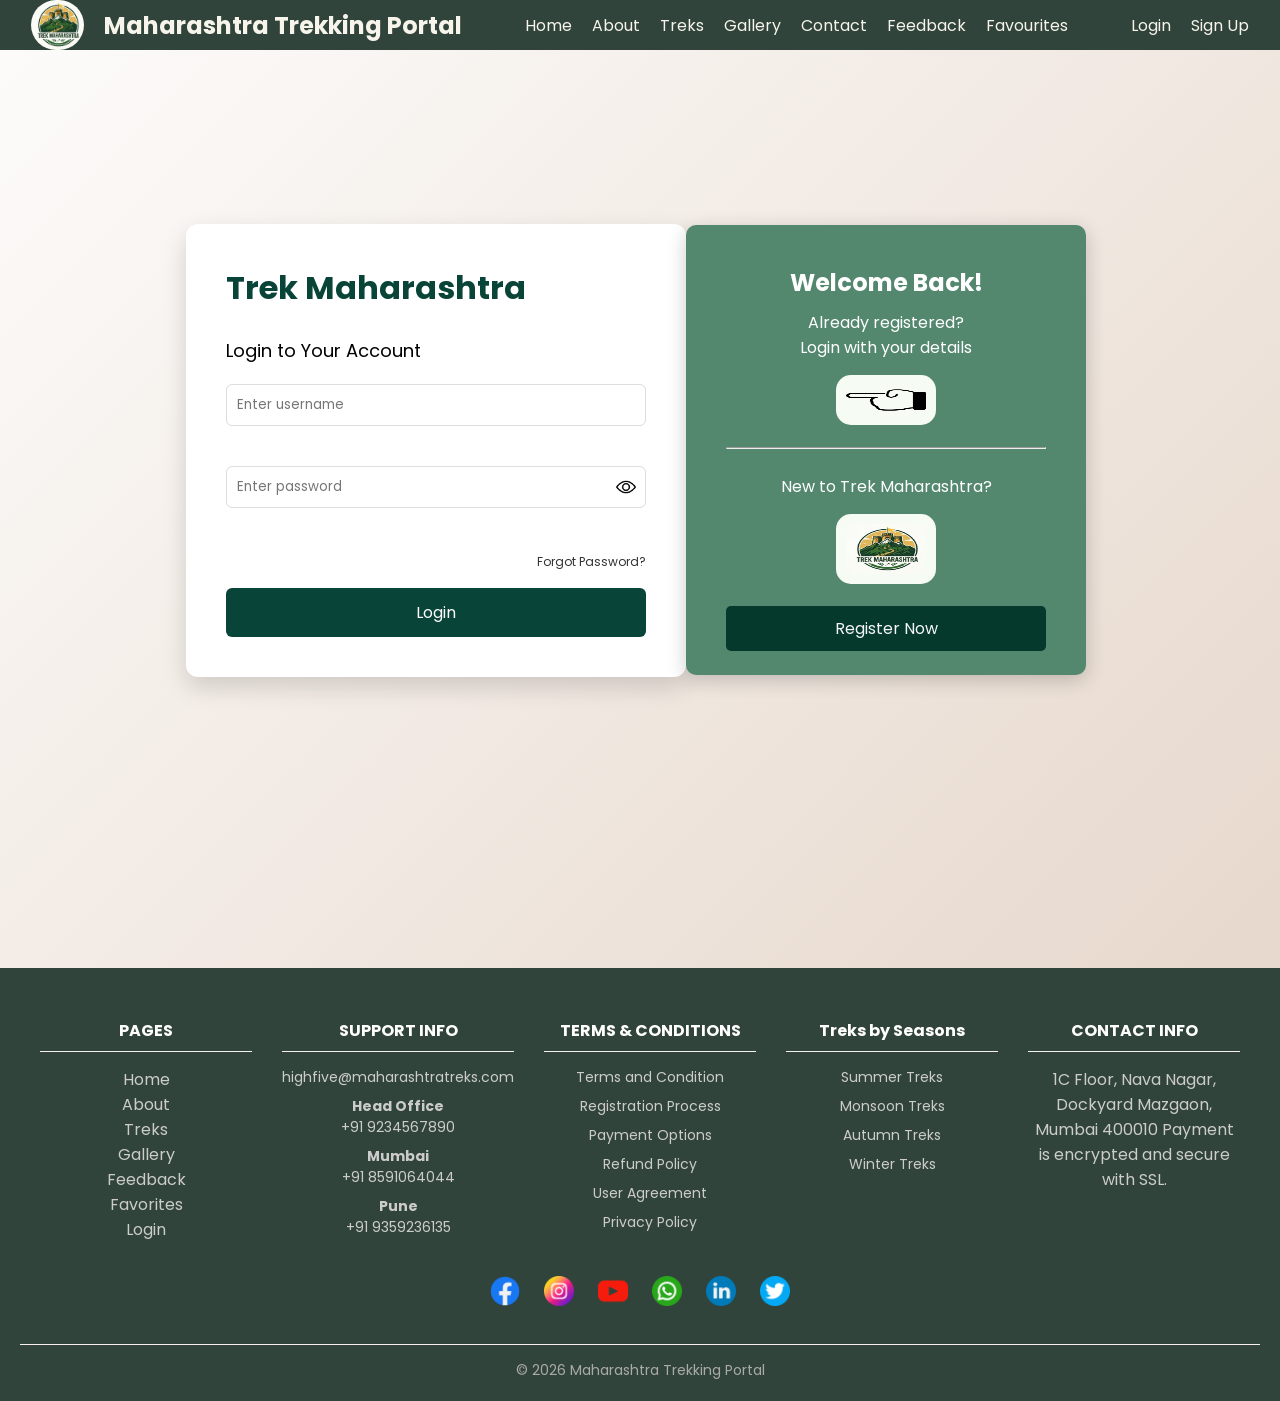
<file: pages/login.html>
<!DOCTYPE html>
<html lang="en">

<head>
    <meta charset="UTF-8">
    <meta name="viewport" content="width=device-width, initial-scale=1.0">
    <title>Trekup Login</title>
    <link rel="stylesheet" href="./../css/login.css">
    <link href="https://fonts.googleapis.com/css2?family=Poppins:wght@300;400;500&display=swap" rel="stylesheet">
</head>

<body>
    <header>
        <div class="main-containe">
            <div class="navbar-main-container">
                <div class="logo-container">
                    <img src="./../images/trek-logo.png" alt="interior-design-logo" height="50px" class="main-logo">
                    <b class="project-name">Maharashtra Trekking Portal</b>
                </div>

                <div class="menu-toggle" onclick="toggleMenu()">☰</div>

                <div class="nav-links-container" id="navMenu">
                    <a href="../index.html" class="nav-text-container"> Home</a>
                    <a href="../pages/about.html" class="nav-text-container">About</a>
                    <a href="../pages/trek.html" class="nav-text-container">Treks</a>
                    <a href="../pages/gallery.html" class="nav-text-container">Gallery</a>
                    <a href="../pages/contact.html" class="nav-text-container">Contact</a>
                    <a href="../pages/feedback.html" class="nav-text-container">Feedback</a>
                    <a href="../pages/favourite.html" class="nav-text-container">Favourites</a>
                </div>

                <div class="auth-links-containar">
                    <a href="../pages/login.html" class="nav-text-container">Login</a>
                    <a href="../pages/signup.html" class="nav-text-container">Sign Up</a>
                </div>
            </div>

    </header>
    <div class="container">

        <div class="login-box">

            <h1>Trek Maharashtra</h1><br />
            <p>Login to Your Account</p>

            <form>

                <div class="input-box">
                    <input type="text" placeholder="Enter username">
                </div>

                <div class="input-box">
                    <input type="password" id="password" placeholder="Enter password">

                    <img src="./../images/view.png" id="toggle" class="img-toggle" height="20"
                        onclick="togglePassword()">
                </div>

                <div class="options">
                    <a href="#">Forgot Password?</a>
                </div>

                <button type="submit">Login</button> <br />

                


            </form>

        </div>

        <div class="welcome-card">

            <h2>Welcome Back!</h2>
            <p>Already registered?<br>Login with your details</p>

            <img src="./../images/hand-pointing-left.png" class="login-btn" height="50px" width="30px" />

            <hr>
            <br />
            <p>New to Trek Maharashtra?</p>
            <img src="./../images/trek-logo.png" class="login-btn" height="70px" width="30px" />
            <a href="./../pages/signup.html">
                <button class="signup-btn" href="./../pages/signup.html">Register Now</button>
            </a>

        </div>

    </div>

    <script src="../js/login.js"></script><br/>
<footer class="main-footer">

    <div class="footer-container">


  <div class="footer-col">
            <h3>PAGES</h3>
           <a href="./../index.html">Home</a><br>
           <a href="./pages/about.html">About</a><br>
           <a href="./pages/treks.html">Treks</a><br>
           <a href="./pages/gallery.html">Gallery</a><br>
            <a href="./pages/feedback.html">Feedback</a><br>
           <a href="./pages/favorites.html">Favorites</a><br>
           <a href="./pages/login.html">Login</a><br>
        </div>


        <div class="footer-col">
            <h3>SUPPORT INFO</h3>
            <p><a href="mailto:homiq@gmail.com">highfive@maharashtratreks.com</a></p>
            <p><strong>Head Office</strong><br><a href="tel:9234567890">+91 9234567890</a></p>
            <p><strong>Mumbai</strong><br><a href="tel:8591064044">+91 8591064044</a></p>
            <p><strong>Pune</strong><br><a href="tel:9359236135">+91 9359236135</a></p>
        </div>

        <div class="footer-col">
            <h3>TERMS & CONDITIONS</h3>
            <p>Terms and Condition</p>
            <p>Registration Process</p>
            <p>Payment Options</p>
            <p>Refund Policy</p>
            <p>User Agreement</p>
            <p>Privacy Policy</p>
        </div>


<div class="footer-col">
            <h3>Treks by Seasons</h3>
			<p><a href="#">Summer Treks</a></p>
			<p><a href="#">Monsoon Treks</a></p>
			<p><a href="#">Autumn Treks</a></p>
			<p><a href="#">Winter Treks</a></p>
        </div>



        <div class="footer-col">
            <h3>CONTACT INFO</h3>
            <a href="https://maps.app.goo.gl/Z1JZnKfSWdZ5woG98" target="_blank" rel="noopener">
            1C Floor, Nava Nagar, Dockyard
            Mazgaon, Mumbai 400010
            Payment is encrypted and secure with SSL.</a>
        </div>

    </div>

    <div class="social-icons">
    <a href="https://www.facebook.com/maharashtratreks/" target="_blank">
    <img src="./../images/facebook.png" width="30"></a>

    <a href="https://www.instagram.com/maharashtratreks/"  target="_blank">
    <img src="./../images/instagram.png" width="30"></a>

    <a href="https://www.youtube.com/@maharashtratreks" target="_blank">
    <img src="./../images/youtub.png" width="30"></a>
    
    <a href="https://web.whatsapp.com/maharashtratreks/" target="_blank">
        <img src="./../images/whatapp.png" width="30"></a>

    <a href="https://www.inlinkedin.com/maharashtratreks/" target="_blank">
        <img src="./../images/linkedin.png" width="30"></a>

    <a href="https://web.twitter.com/maharashtratreks/" target="_blank">
        <img src="./../images/twitter.png" width="30"></a>

    </div>

    <div class="footer-bottom">
        © 2026 Maharashtra Trekking Portal
    </div>
</footer>


</body>

</html>
</file>
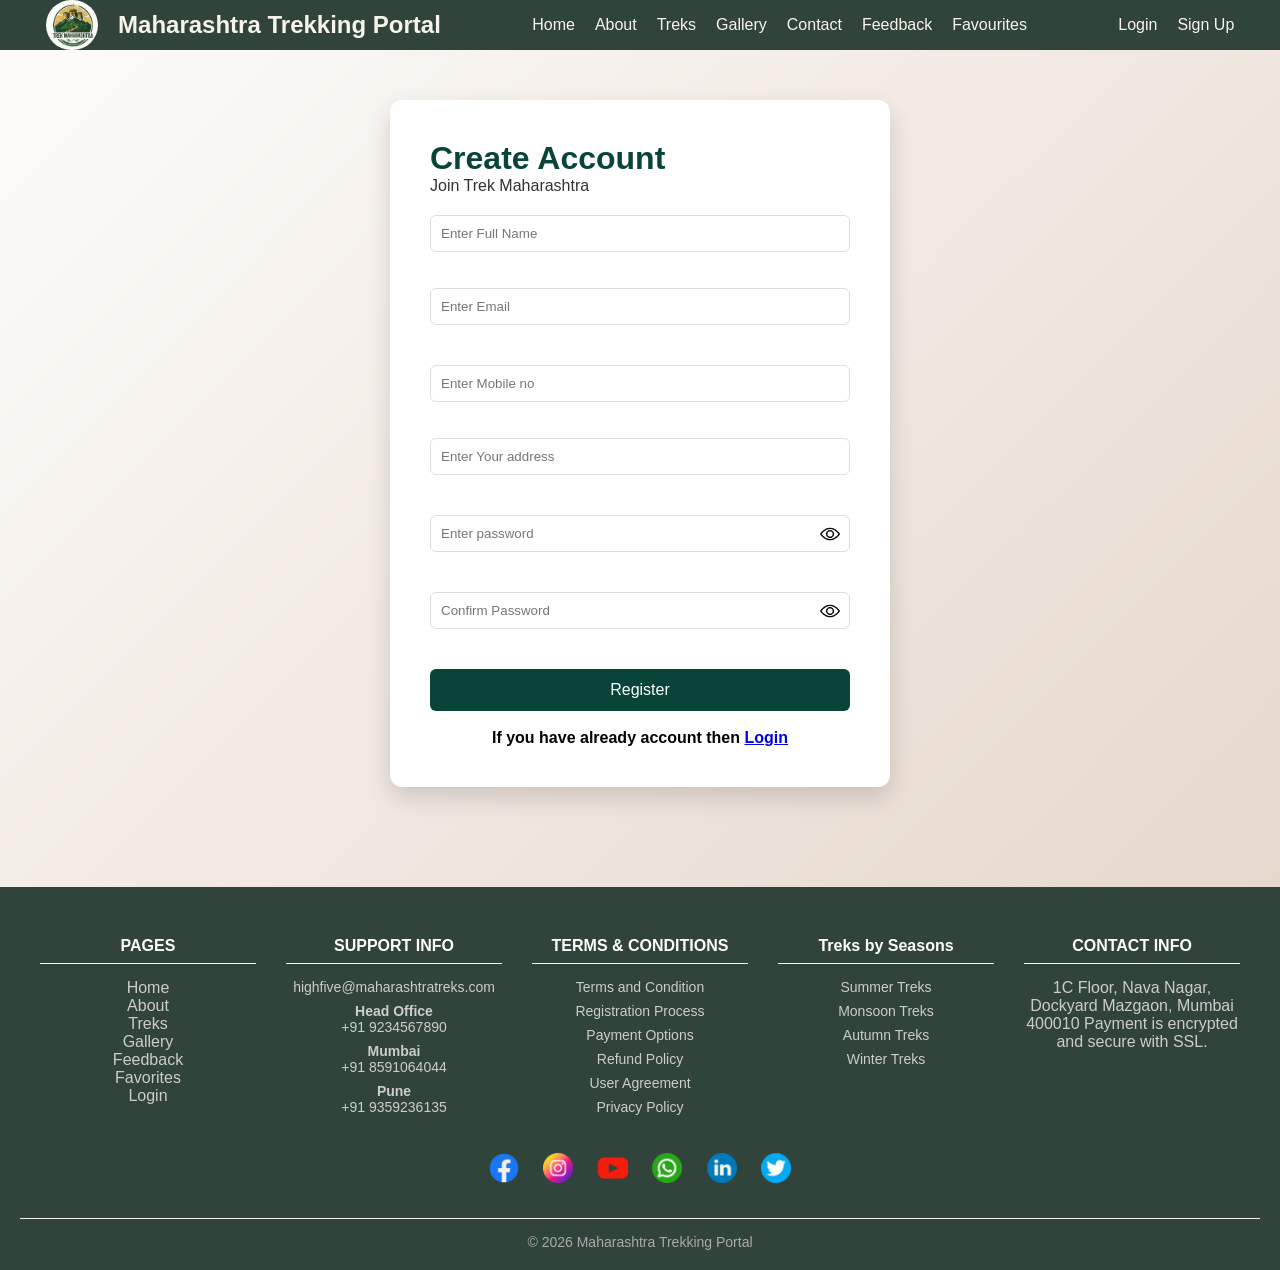
<file: pages/signup.html>
<!DOCTYPE html>
<html lang="en">

<head>
    <meta charset="UTF-8">
    <meta name="viewport" content="width=device-width, initial-scale=1.0">
    <title>Trek Portal</title>
    <link rel="stylesheet" href="./../css/signup.css">
</head>

<body>
    <header>
        <div class="main-containe">
            <div class="navbar-main-container">
                <div class="logo-container">
                    <img src="./../images/trek-logo.png" alt="interior-design-logo" height="50px" class="main-logo">
                    <b class="project-name">Maharashtra Trekking Portal</b>
                </div>

                <div class="menu-toggle" onclick="toggleMenu()">☰</div>

                <div class="nav-links-container" id="navMenu">
                    <a href="../index.html" class="nav-text-container"> Home</a>
                    <a href="../pages/about.html" class="nav-text-container">About</a>
                    <a href="../pages/trek.html" class="nav-text-container">Treks</a>
                    <a href="../pages/gallery.html" class="nav-text-container">Gallery</a>
                    <a href="../pages/contact.html" class="nav-text-container">Contact</a>
                    <a href="../pages/feedback.html" class="nav-text-container">Feedback</a>
                    <a href="../pages/favourite.html" class="nav-text-container">Favourites</a>
                </div>

                <div class="auth-links-containar">
                    <a href="../pages/login.html" class="nav-text-container">Login</a>
                    <a href="../pages/signup.html" class="nav-text-container">Sign Up</a>
                </div>
            </div>

    </header>

    <div class="container">

        <div class="login-box">

            <h1>Create Account</h1>
            <p>Join Trek Maharashtra</p>

            <form>
                <div class="input-box">
                <input type="text" id="name" placeholder="Enter Full Name"><br/><br/><br/>
                <input type="email" id="email" placeholder="Enter Email">
                    </div>
                    <div class="input-box">
                <input type="text" id="name" placeholder="Enter Mobile no"><br/><br/><br/>
                <input type="adddress" id="name" placeholder="Enter Your address">
                    </div>

                <div class="input-box">
                    <input type="password" id="password" placeholder="Enter password">
                    <img src="../images/view.png" class="img-toggle" height="20"
                        onclick="togglePassword('password', this)">
                </div>

                <div class="input-box">
                    <input type="password" id="confirmPassword" placeholder="Confirm Password">
                    <img src="../images/view.png" class="img-toggle" height="20"
                        onclick="togglePassword('confirmPassword', this)">
                </div>

                <p id="errorMsg" style="color:red;"></p>

                <p id="successMsg" style="color:green; display:none;">
                    Account created successfully! You can login now.
                    <a href="./../pages/login.html"><button type="button"  >Login</button>
                    </a>
                    
                </p>

                <button type="button" onclick="registerUser()">Register</button><br/><br/>
                <h4 align="center" >If you have already account then <a href="../pages/login.html" >Login</a></h4>
            </form>

        </div>

    </div>




    <script src="../js/signup.js"></script>

   <footer class="main-footer">

    <div class="footer-container">


  <div class="footer-col">
            <h3>PAGES</h3>
           <a href="./../index.html">Home</a><br>
           <a href="./pages/about.html">About</a><br>
           <a href="./pages/treks.html">Treks</a><br>
           <a href="./pages/gallery.html">Gallery</a><br>
            <a href="./pages/feedback.html">Feedback</a><br>
           <a href="./pages/favorites.html">Favorites</a><br>
           <a href="./pages/login.html">Login</a><br>
        </div>


        <div class="footer-col">
            <h3>SUPPORT INFO</h3>
            <p><a href="mailto:homiq@gmail.com">highfive@maharashtratreks.com</a></p>
            <p><strong>Head Office</strong><br><a href="tel:9234567890">+91 9234567890</a></p>
            <p><strong>Mumbai</strong><br><a href="tel:8591064044">+91 8591064044</a></p>
            <p><strong>Pune</strong><br><a href="tel:9359236135">+91 9359236135</a></p>
        </div>

        <div class="footer-col">
            <h3>TERMS & CONDITIONS</h3>
            <p>Terms and Condition</p>
            <p>Registration Process</p>
            <p>Payment Options</p>
            <p>Refund Policy</p>
            <p>User Agreement</p>
            <p>Privacy Policy</p>
        </div>


<div class="footer-col">
            <h3>Treks by Seasons</h3>
			<p><a href="#">Summer Treks</a></p>
			<p><a href="#">Monsoon Treks</a></p>
			<p><a href="#">Autumn Treks</a></p>
			<p><a href="#">Winter Treks</a></p>
        </div>



        <div class="footer-col">
            <h3>CONTACT INFO</h3>
            <a href="https://maps.app.goo.gl/Z1JZnKfSWdZ5woG98" target="_blank" rel="noopener">
            1C Floor, Nava Nagar, Dockyard
            Mazgaon, Mumbai 400010
            Payment is encrypted and secure with SSL.</a>
        </div>

    </div>

    <div class="social-icons">
    <a href="https://www.facebook.com/maharashtratreks/" target="_blank">
    <img src="./../images/facebook.png" width="30"></a>

    <a href="https://www.instagram.com/maharashtratreks/"  target="_blank">
    <img src="./../images/instagram.png" width="30"></a>

    <a href="https://www.youtube.com/@maharashtratreks" target="_blank">
    <img src="./../images/youtub.png" width="30"></a>
    
    <a href="https://web.whatsapp.com/maharashtratreks/" target="_blank">
        <img src="./../images/whatapp.png" width="30"></a>

    <a href="https://www.inlinkedin.com/maharashtratreks/" target="_blank">
        <img src="./../images/linkedin.png" width="30"></a>

    <a href="https://web.twitter.com/maharashtratreks/" target="_blank">
        <img src="./../images/twitter.png" width="30"></a>

    </div>

    <div class="footer-bottom">
        © 2026 Maharashtra Trekking Portal
    </div>
</footer>



    

</body>

</html>
</file>
<file: css/login.css>
*{
  margin:0;
  padding:0;
  box-sizing:border-box;
  font-family: "Poppins", sans-serif;
}



.main-footer{
margin-top:auto;
}

body{
min-height:100vh;
background:linear-gradient(135deg,#fdfcfb,#e2d1c3);
font-family:Arial, sans-serif;
display:flex;
flex-direction:column;
}

.navbar-main-container {
    background-color: #31443b;
    color: #f7f5eb ;
    display: flex;
    justify-content: space-around;
    align-items: center;
    position: fixed;
    top: 0;
    left:0;
    width: 100%;
    z-index: 1000;
}

.main-container {
    height: 600px;
    width: 1527px;
}

.logo-container {
    display: flex;
    align-items: center;
    gap: 20px;
}

.project-name {
    font-size: 24px;
    font-weight: bold;
    cursor: pointer;
    font-family:"Poppins" ,sans-serif;
}

.main-logo {
    border-radius: 60px;

}

.nav-links-container {
    display: flex;
    gap: 20px;
    cursor: pointer;
    color: #f7f5eb ;
}

.nav-text-container {
    color:#f7f5eb ;
     text-decoration: none; 
     
}
.nav-text-container:hover{
    color: #f0c76b ;            
}

.auth-links-containar {
    display: flex;
    gap: 20px;
    cursor: pointer;
}

.main-container {
    height: 600px;
    width: 1527px;
}
/* HAMBURGER BUTTON */
.menu-toggle{
display:none;
font-size:28px;
cursor:pointer;
color:white;
}

/* MOBILE VIEW */
@media screen and (max-width:768px){

.menu-toggle{
display:block;
}

.navbar-main-container{
flex-wrap:wrap;
}

.nav-links-container{
display:none;
flex-direction:column;
width:100%;
text-align:center;
background:#31443b;
}

.auth-links-containar{
display:none;
flex-direction:column;
width:100%;
text-align:center;
background:#31443b;
}

.nav-links-container.active,
.auth-links-containar.active{
display:flex;
}

}
/* ================= TABLET (601px – 992px) ================= */
@media screen and (max-width:992px){

.navbar-main-container{
    flex-wrap:wrap;
    padding:10px;
}

.nav-links-container{
    gap:15px;
}

.main-container{
    width:100%;
}

}

/* ================= LARGE SCREEN ================= */
@media screen and (min-width:1200px){

.main-container{
    width:100%;
}

}


.container{
width:90%;
height: 900px;;
display:flex;
align-items:center;
justify-content:center;
margin-left: 60px;
}

.login-box{
width:500px;
background:white;
padding:40px;
border-radius:12px;
box-shadow:0 10px 25px rgba(0,0,0,0.15);

}

.login-box h1{
color:#094438;

}

.login-box p{
font-size:18px;
margin-bottom:20px;
}

.input-box{
position:relative;
margin-bottom:40px;
}

.input-box input{
width:100%;
padding:12px;
border:1px solid #ddd;
border-radius:6px;
outline:none;
transition:0.3s;
}

.input-box input:focus{
border-color:#094438;
}

.input-box{
    position: relative;
}

.input-box input{
    width: 100%;
    padding: 10px 40px 10px 10px;
}

.img-toggle{
    position: absolute;
    right: 10px;
    top: 50%;
    transform: translateY(-50%);
    cursor: pointer;
}

.input-box span{
position:absolute;
right:10px;
top:10px;
cursor:pointer;
}

.options{
text-align:right;
margin-bottom:15px;
}

.options a{
font-size:12px;
text-decoration:none;
color:#333;
}

button{
width:100%;
padding:12px;
background:#094438;
border:none;
color:white;
border-radius:6px;
cursor:pointer;
font-size:16px;
transition:0.3s;
}

button:hover{
background:#0d5c4a;
transform:scale(1.03);
}
.welcome-card{
width: 400px;
height: 450px;
background:#53886f;
color:white;
padding:40px;
border-radius:10px;
text-align:center;
box-shadow:0 5px 20px rgba(0,0,0,0.2);
}

.welcome-card h2{
margin-bottom:10px;
}

.welcome-card p{
margin-bottom:15px;
}

.login-btn{
background:rgb(246, 251, 243);
color:#31443b;
padding:10px;
width: 100px;;
border:none;
border-radius:15px;
cursor:pointer;
margin-bottom:15px;
}

.login-btn:hover{
background:#0d5c4a;
transform:scale(1.03);
}

.signup-btn{
background:#04392c;
color:#f5f6f5;
padding:10px;
width:100%;
border:none;
border-radius:5px;
cursor:pointer;
}

/* FOOTER */

footer {
    background: #1b5e20;
    color: white;
    text-align: center;
    padding: 25px;
    margin-top: 40px;
}

/* MOBILE VIEW */
@media screen and (max-width:768px) {

    .menu-toggle {
        display: block;
    }

    .navbar-main-container {
        flex-wrap: wrap;
    }

    .nav-links-container {
        display: none;
        flex-direction: column;
        width: 100%;
        text-align: center;
        background: #31443b;
    }

    .auth-links-containar {
        display: none;
        flex-direction: column;
        width: 100%;
        text-align: center;
        background: #31443b;
    }

    .nav-links-container.active,
    .auth-links-containar.active {
        display: flex;
    }

}

/* ================= TABLET (601px – 992px) ================= */
@media screen and (max-width:992px) {

    .navbar-main-container {
        flex-wrap: wrap;
        padding: 10px;
    }

    .nav-links-container {
        gap: 15px;
    }

    .main-container {
        width: 100%;
    }

}

/* ================= LARGE SCREEN ================= */
@media screen and (min-width:1200px) {

    .main-container {
        width: 100%;
    }
}

@media (max-width:768px) {

    .contact-box {
        width: 100%;
        flex-direction: column;
    }

    .form-section {
        width: 100%;
        flex-direction: column;
    }

    .form-image {
        width: 100%;
        height: 250px;
    }

    .form-content {
        width: 100%;
    }

    .info-section {
        width: 100%;
    }

    .map-container {
        flex-direction: column;
        padding: 30px;
    }

    .trek-cards {
        width: 100%;
    }

    .map-box {
        width: 100%;
    }

}


@media (max-width:600px) {

    nav {
        flex-direction: column;
        gap: 10px;
        text-align: center;
    }

    .banner {
        height: 220px;
    }

    .header h1 {
        font-size: 24px;
    }

    .main-container {
        padding: 15px;
    }

    .form-content {
        padding: 20px;
    }

    .inquiry-section {
        display: none;
    }

    .card {
        padding: 15px;
    }

    .trek-card {
        padding: 15px;
    }

    .map-box iframe {
        height: 220px;
    }

}

@media (max-width: 480px) {
    .form-content {
        padding: 15px;
    }

    .form-image {
        display: none;
    }

    input, textarea {
        padding: 8px;
        margin: 8px 0;
    }

    .submit-btn {
        padding: 10px;
    }

    .card {
        padding: 10px;
    }

    .trek-card {
        padding: 10px;
    }
}

/* ===== FOOTER ===== */

.main-footer {
    background: #31443b;
    color: #fff;
    padding: 50px 20px 20px;
    margin-top: 50px;
}

.footer-container {
    display: flex;
    justify-content: space-between;
    flex-wrap: wrap;
    gap: 30px;
    max-width: 1200px;
    margin: auto;
}

.footer-col {
    flex: 1 1 200px;
}

.footer-col h3 {
    margin-bottom: 15px;
    font-size: 16px;
    border-bottom: 1px solid #f6f1f1;
    padding-bottom: 8px;
}

.footer-col p {
    margin: 8px 0;
    font-size: 14px;
    color: #ccc;
    cursor: pointer;
    transition: 0.3s;
}

.footer-col p:hover {
    color: #fff;
}


.footer-col a {
    text-decoration: none;
    color: #ccc;
    transition: 0.3s;
}

.footer-col a:hover {
    color: #f0c76b;
}



.social-icons {
    text-align: center;
    margin-top: 30px;
}

.social-icons a {
    margin: 0 10px;
    font-size: 20px;
    cursor: pointer;
    transition: 0.3s;
}

.social-icons span:hover {
    color: #2E8B57;
}

.footer-bottom {
    text-align: center;
    margin-top: 30px;
    font-size: 14px;
    color: #aaa;
    border-top: 1px solid #f7efef;
    padding-top: 15px;
}

@media (max-width: 768px) {

    .footer-container {
        flex-direction: column;
        text-align: center;
    }

    .footer-col {
        margin-bottom: 20px;
    }
}
</file>
<file: css/signup.css>
*{
  margin:0;
  padding:0;
  box-sizing:border-box;
  font-family: "Poppins", sans-serif;
}

body{
min-height:100vh;
background:linear-gradient(135deg,#fdfcfb,#e2d1c3);
font-family:Arial, sans-serif;
display:flex;
flex-direction:column;
}


.navbar-main-container {
    background-color: #31443b;
    color: #f7f5eb ;
    display: flex;
    justify-content: space-around;
    align-items: center;
    position: fixed;
    top: 0;
    left:0;
    width: 100%;
    z-index: 1000;
}

.main-container {
    height: 600px;
    width: 1527px;
}

.logo-container {
    display: flex;
    align-items: center;
    gap: 20px;
}

.project-name {
    font-size: 24px;
    font-weight: bold;
    cursor: pointer;
    font-family:"Poppins" ,sans-serif;
}

.main-logo {
    border-radius: 60px;

}

.nav-links-container {
    display: flex;
    gap: 20px;
    cursor: pointer;
    color: #f7f5eb ;
}

.nav-text-container {
    color:#f7f5eb ;
     text-decoration: none; 
     
}
.nav-text-container:hover{
    color: #f0c76b ;            
}

.auth-links-containar {
    display: flex;
    gap: 20px;
    cursor: pointer;
}

.main-container {
    height: 600px;
    width: 1527px;
}
/* HAMBURGER BUTTON */
.menu-toggle{
display:none;
font-size:28px;
cursor:pointer;
color:white;
}

/* MOBILE VIEW */
@media screen and (max-width:768px){

.menu-toggle{
display:block;
}

.navbar-main-container{
flex-wrap:wrap;
}

.nav-links-container{
display:none;
flex-direction:column;
width:100%;
text-align:center;
background:#31443b;
}

.auth-links-containar{
display:none;
flex-direction:column;
width:100%;
text-align:center;
background:#31443b;
}

.nav-links-container.active,
.auth-links-containar.active{
display:flex;
}

}
/* ================= TABLET (601px – 992px) ================= */
@media screen and (max-width:992px){

.navbar-main-container{
    flex-wrap:wrap;
    padding:10px;
}

.nav-links-container{
    gap:15px;
}

.main-container{
    width:100%;
}

}

/* ================= LARGE SCREEN ================= */
@media screen and (min-width:1200px){

.main-container{
    width:100%;
}

}


.container{
width:90%;
height:600px;
display:flex;
align-items:center;
justify-content:center;
transition:0.3s;
padding-top:100px;
padding-bottom:50px;
margin:auto;
flex:1;
}
button:hover{
background:#656968;
transform:scale(1.03);
}

.login-box{
width:500px;
background:white;
padding:40px;
border-radius:12px;
box-shadow:0 10px 25px rgba(0,0,0,0.15);
}

.login-box h1{
color:#094438;

}

.login-box p{
font-size:16px;
margin-bottom:20px;
color: #333;
}

.input-box{
position:relative;
margin-bottom:40px;
}

.input-box input{
width:100%;
padding:12px;
border:1px solid #ddd;
border-radius:6px;
outline:none;
transition:0.3s;
}

.input-box input:focus{
border-color:#094438;
}

.input-box{
    position: relative;
}

.input-box input{
    width: 100%;
    padding: 10px 40px 10px 10px;
}

.img-toggle{
    position: absolute;
    right: 10px;
    top: 50%;
    transform: translateY(-50%);
    cursor: pointer;
}

.input-box{
position:relative;
margin-bottom:40px;
}

.input-box input{
width:100%;
padding:12px;
border:1px solid #ddd;
border-radius:6px;
outline:none;
transition:0.3s;
}

.input-box input:focus{
border-color:#094438;
}

.input-box{
    position: relative;
}

.input-box input{
    width: 100%;
    padding: 10px 40px 10px 10px;
}
.options{
text-align:right;
margin-bottom:15px;
}

.options a{
font-size:12px;
text-decoration:none;
color:#333;
}

button{
width:100%;
padding:12px;
background:#094438;
border:none;
color:white;
border-radius:6px;
cursor:pointer;
font-size:16px;
transition:0.3s;
}

button:hover{
background:#0d5c4a;
transform:scale(1.03);
}
.welcome-card{
width: 400px;
height: 510px;
background:#53886f;
color:white;
padding:40px;
border-radius:10px;
text-align:center;
box-shadow:0 5px 20px rgba(0,0,0,0.2);
}


.welcome-card h2{
margin-bottom:10px;
}

.welcome-card p{
margin-bottom:15px;
}

.login-btn{
background:rgb(246, 251, 243);
color:#31443b;
padding:10px;
width: 100px;;
border:none;
border-radius:15px;
cursor:pointer;
margin-bottom:15px;
}

.login-btn:hover{
background:#0d5c4a;
transform:scale(1.03);
}

.signup-btn{
background:#04392c;
color:#aabab3;
padding:10px;
width:100%;
border:none;
border-radius:5px;
cursor:pointer;

}
.signup{
    text-align: center;
    color: #054738;
}


/* FOOTER */

footer {
    background: #1b5e20;
    color: white;
    text-align: center;
    padding: 25px;
    margin-top: 40px;
}

/* MOBILE VIEW */
@media screen and (max-width:768px) {

    .menu-toggle {
        display: block;
    }

    .navbar-main-container {
        flex-wrap: wrap;
    }

    .nav-links-container {
        display: none;
        flex-direction: column;
        width: 100%;
        text-align: center;
        background: #31443b;
    }

    .auth-links-containar {
        display: none;
        flex-direction: column;
        width: 100%;
        text-align: center;
        background: #31443b;
    }

    .nav-links-container.active,
    .auth-links-containar.active {
        display: flex;
    }

}

/* ================= TABLET (601px – 992px) ================= */
@media screen and (max-width:992px) {

    .navbar-main-container {
        flex-wrap: wrap;
        padding: 10px;
    }

    .nav-links-container {
        gap: 15px;
    }

    .main-container {
        width: 100%;
    }

}

/* ================= LARGE SCREEN ================= */
@media screen and (min-width:1200px) {

    .main-container {
        width: 100%;
    }
}

@media (max-width:768px) {

    .contact-box {
        width: 100%;
        flex-direction: column;
    }

    .form-section {
        width: 100%;
        flex-direction: column;
    }

    .form-image {
        width: 100%;
        height: 250px;
    }

    .form-content {
        width: 100%;
    }

    .info-section {
        width: 100%;
    }

    .map-container {
        flex-direction: column;
        padding: 30px;
    }

    .trek-cards {
        width: 100%;
    }

    .map-box {
        width: 100%;
    }

}


@media (max-width:600px) {

    nav {
        flex-direction: column;
        gap: 10px;
        text-align: center;
    }

    .banner {
        height: 220px;
    }

    .header h1 {
        font-size: 24px;
    }

    .main-container {
        padding: 15px;
    }

    .form-content {
        padding: 20px;
    }

    .inquiry-section {
        display: none;
    }

    .card {
        padding: 15px;
    }

    .trek-card {
        padding: 15px;
    }

    .map-box iframe {
        height: 220px;
    }

}

@media (max-width: 480px) {
    .form-content {
        padding: 15px;
    }

    .form-image {
        display: none;
    }

    input, textarea {
        padding: 8px;
        margin: 8px 0;
    }

    .submit-btn {
        padding: 10px;
    }

    .card {
        padding: 10px;
    }

    .trek-card {
        padding: 10px;
    }
}

/* ===== FOOTER ===== */

.main-footer {
    background: #31443b;
    color: #fff;
    padding: 50px 20px 20px;
    margin-top: 50px;
}

.footer-container {
    display: flex;
    justify-content: space-between;
    flex-wrap: wrap;
    gap: 30px;
    max-width: 1200px;
    margin: auto;
}

.footer-col {
    flex: 1 1 200px;
}

.footer-col h3 {
    margin-bottom: 15px;
    font-size: 16px;
    border-bottom: 1px solid #f6f1f1;
    padding-bottom: 8px;
}

.footer-col p {
    margin: 8px 0;
    font-size: 14px;
    color: #ccc;
    cursor: pointer;
    transition: 0.3s;
}

.footer-col p:hover {
    color: #fff;
}


.footer-col a {
    text-decoration: none;
    color: #ccc;
    transition: 0.3s;
}

.footer-col a:hover {
    color: #f0c76b;
}



.social-icons {
    text-align: center;
    margin-top: 30px;
}

.social-icons a {
    margin: 0 10px;
    font-size: 20px;
    cursor: pointer;
    transition: 0.3s;
}

.social-icons span:hover {
    color: #2E8B57;
}

.footer-bottom {
    text-align: center;
    margin-top: 30px;
    font-size: 14px;
    color: #aaa;
    border-top: 1px solid #f7efef;
    padding-top: 15px;
}

@media (max-width: 768px) {

    .footer-container {
        flex-direction: column;
        text-align: center;
    }

    .footer-col {
        margin-bottom: 20px;
    }
}
</file>
